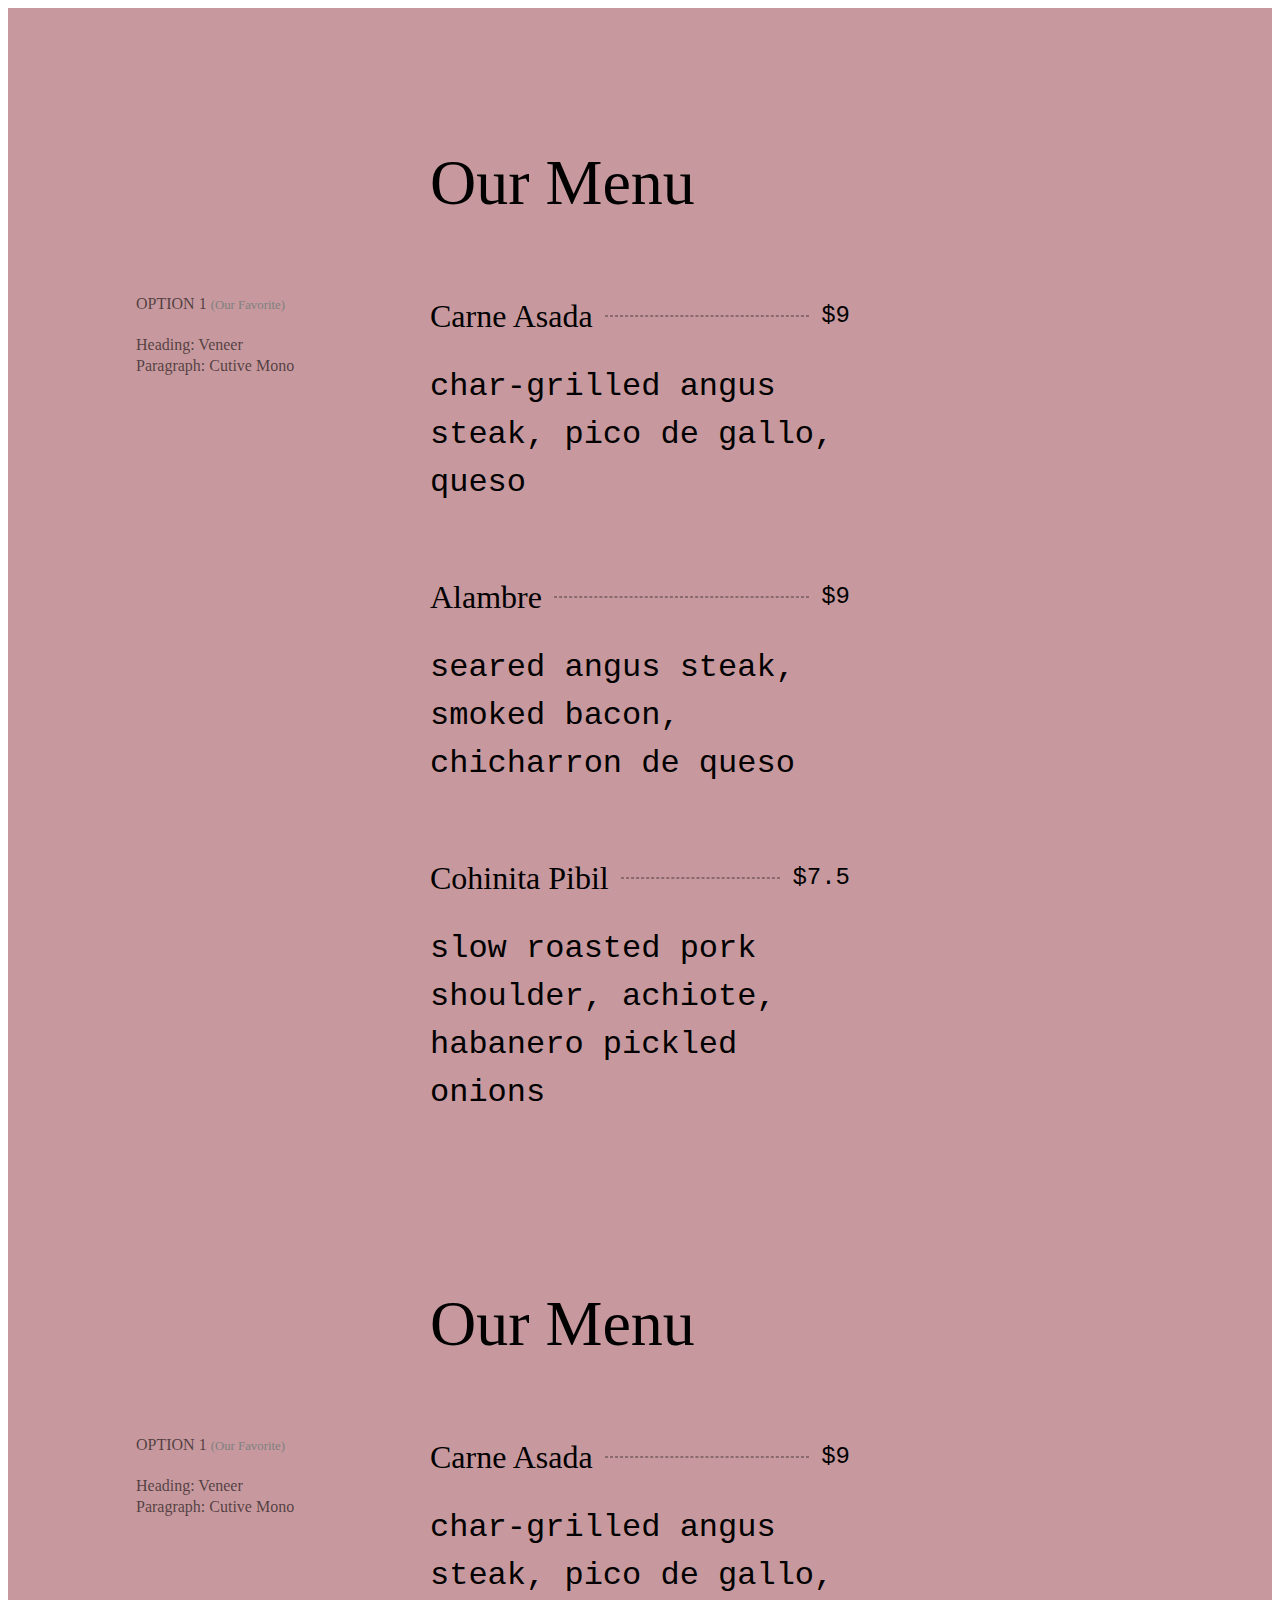
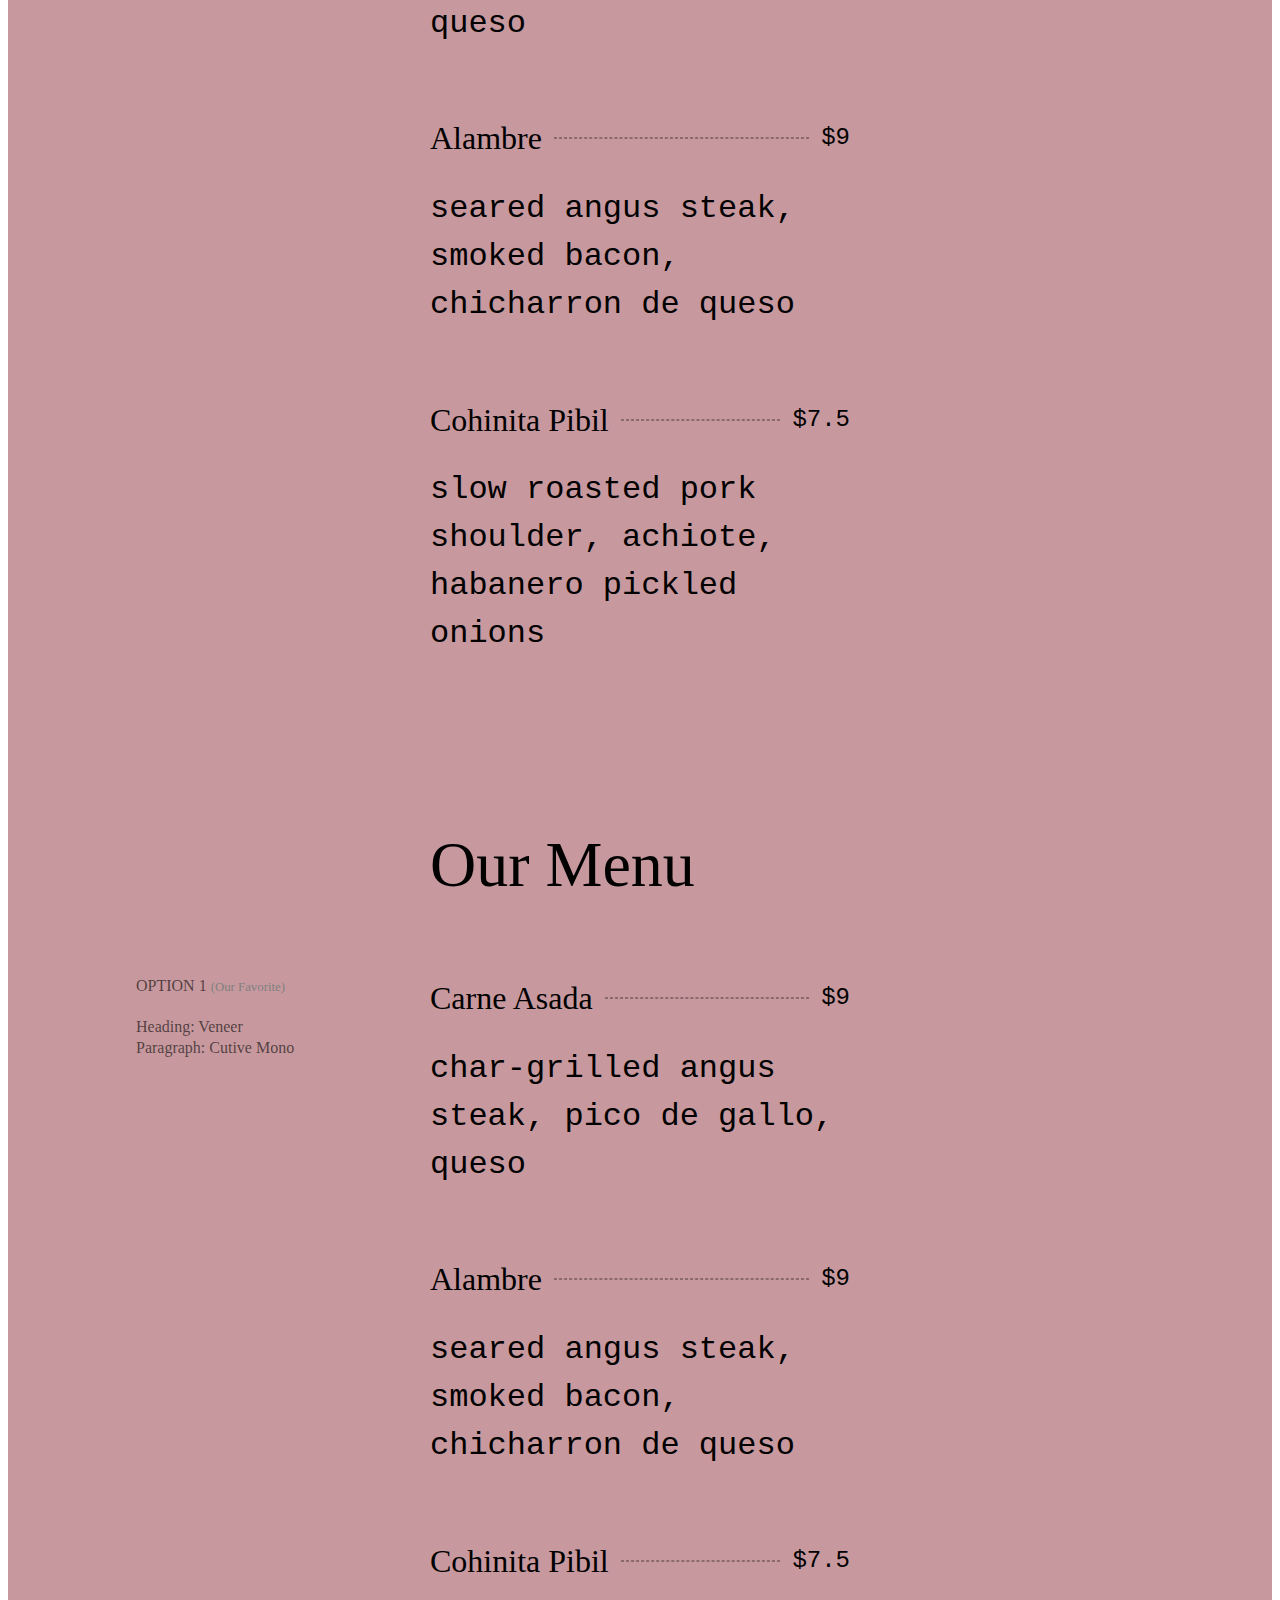
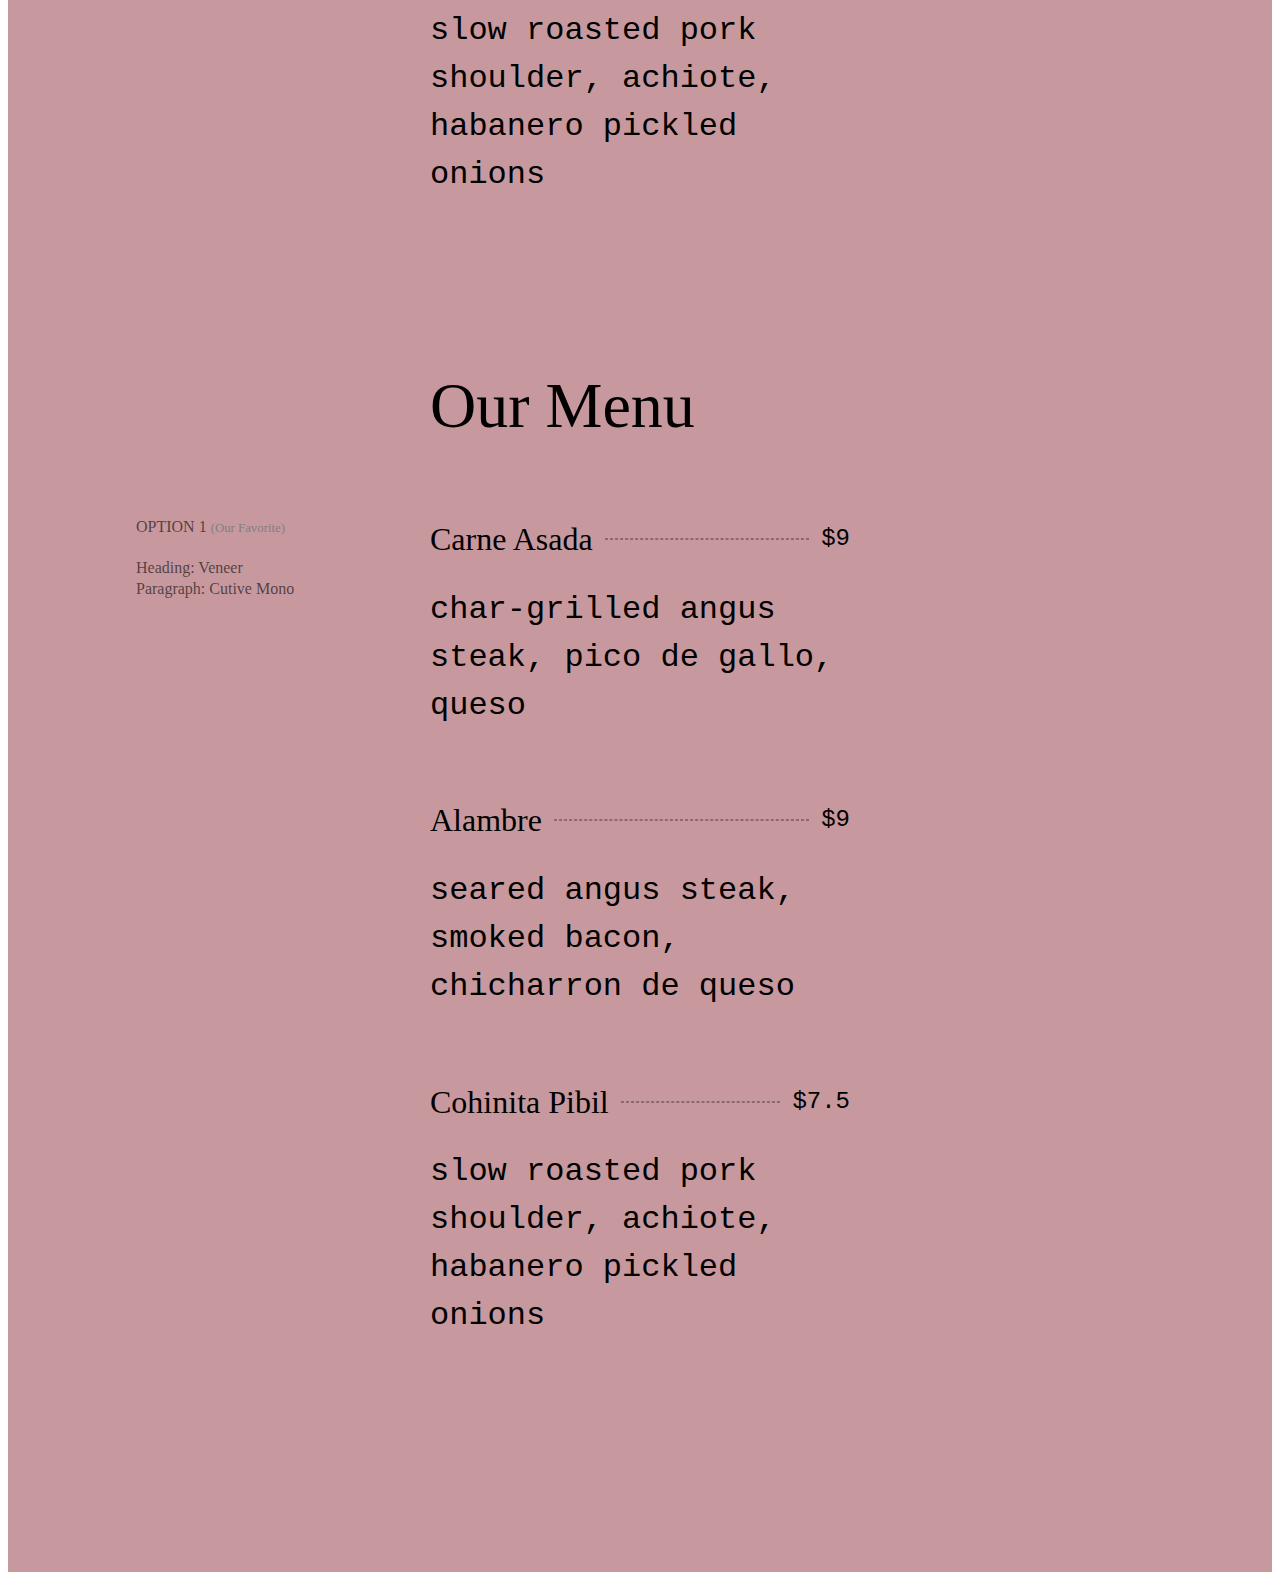
<file: menu.html>
<!DOCTYPE html>
<html lang="en" >
<head>
  <meta charset="UTF-8">
  <title>CodePen - A Pen by Noah Raskin</title>
  <link rel="preconnect" href="https://fonts.gstatic.com" crossorigin>
<link href="https://fonts.googleapis.com/css2?family=Cabin+Sketch:wght@400;700&family=Caveat:wght@400;500;600;700&family=Covered+By+Your+Grace&family=Cutive+Mono&family=Gaegu:wght@300;400;700&family=Gloria+Hallelujah&family=Gochi+Hand&family=IBM+Plex+Mono:wght@300;400&family=Love+Ya+Like+A+Sister&family=Nixie+One&family=Open+Sans&family=Rock+Salt&family=Sedgwick+Ave&family=Special+Elite&family=Walter+Turncoat&display=swap" rel="stylesheet">

<style>
@font-face {
  font-family: Veneer-Two;
  src: url(https://assets.codepen.io/1703740/Veneer-Two.ttf);
}
@font-face {
  font-family: Veneer-Two;
  src: url(https://assets.codepen.io/1703740/Veneer-Two.eot);
}
@font-face {
  font-family: Veneer-Two;
  src: url(https://assets.codepen.io/1703740/Veneer-Two.ttf);
}
@font-face {
  font-family: Veneer-Two;
  src: url(https://assets.codepen.io/1703740/Veneer-Two.woff);
}
@font-face {
  font-family: Veneer-Two;
  src: url(https://assets.codepen.io/1703740/Veneer-Two.woff2);
}
</style><link rel="stylesheet" href="menu.css">

</head>
<body>
<!-- partial:index.partial.html -->
<div class="wrap">
  <div class="menu-list">
    <h1 class="font-1h">Our Menu</h1>  
    <div class="menu-item">
      <h2 class="type-text">OPTION 1 <span class="fav">(Our Favorite)</span><br><br>Heading: Veneer<br>Paragraph: Cutive Mono</h2>
      <div class="menu-top-wrap">
        <h4 class="font-1h mi-h1">Carne Asada</h4>
        <div class="line-sep"></div>
        <div class="price mi-c1">$9</div>
      </div>
      <p class="menu-desc mi-p1">char-grilled angus steak, pico de gallo, queso</p>
    </div>
    <div class="menu-item">
      <div class="menu-top-wrap">
        <h4 class="font-1h mi-h1">Alambre</h4>
        <div class="line-sep"></div>
        <div class="price mi-c1">$9</div>
      </div>
      <p class="menu-desc mi-p1">seared angus steak, smoked bacon, chicharron de queso</p>
    </div>
    <div class="menu-item">
      <div class="menu-top-wrap">
        <h4 class="font-h1 mi-h1">Cohinita Pibil</h4>
        <div class="line-sep"></div>
        <div class="price mi-c1">$7.5</div>
      </div>
      <p class="menu-desc mi-p1">slow roasted pork shoulder, achiote, habanero pickled onions</p>
    </div>
  </div>
  
  <div class="menu-list">
    <h1 class="font-1h">Our Menu</h1>  
    <div class="menu-item">
      <h2 class="type-text">OPTION 1 <span class="fav">(Our Favorite)</span><br><br>Heading: Veneer<br>Paragraph: Cutive Mono</h2>
      <div class="menu-top-wrap">
        <h4 class="font-1h mi-h1">Carne Asada</h4>
        <div class="line-sep"></div>
        <div class="price mi-c1">$9</div>
      </div>
      <p class="menu-desc mi-p1">char-grilled angus steak, pico de gallo, queso</p>
    </div>
    <div class="menu-item">
      <div class="menu-top-wrap">
        <h4 class="font-1h mi-h1">Alambre</h4>
        <div class="line-sep"></div>
        <div class="price mi-c1">$9</div>
      </div>
      <p class="menu-desc mi-p1">seared angus steak, smoked bacon, chicharron de queso</p>
    </div>
    <div class="menu-item">
      <div class="menu-top-wrap">
        <h4 class="font-h1 mi-h1">Cohinita Pibil</h4>
        <div class="line-sep"></div>
        <div class="price mi-c1">$7.5</div>
      </div>
      <p class="menu-desc mi-p1">slow roasted pork shoulder, achiote, habanero pickled onions</p>
    </div>
  </div>
  
  <div class="menu-list">
    <h1 class="font-1h">Our Menu</h1>  
    <div class="menu-item">
      <h2 class="type-text">OPTION 1 <span class="fav">(Our Favorite)</span><br><br>Heading: Veneer<br>Paragraph: Cutive Mono</h2>
      <div class="menu-top-wrap">
        <h4 class="font-1h mi-h1">Carne Asada</h4>
        <div class="line-sep"></div>
        <div class="price mi-c1">$9</div>
      </div>
      <p class="menu-desc mi-p1">char-grilled angus steak, pico de gallo, queso</p>
    </div>
    <div class="menu-item">
      <div class="menu-top-wrap">
        <h4 class="font-1h mi-h1">Alambre</h4>
        <div class="line-sep"></div>
        <div class="price mi-c1">$9</div>
      </div>
      <p class="menu-desc mi-p1">seared angus steak, smoked bacon, chicharron de queso</p>
    </div>
    <div class="menu-item">
      <div class="menu-top-wrap">
        <h4 class="font-h1 mi-h1">Cohinita Pibil</h4>
        <div class="line-sep"></div>
        <div class="price mi-c1">$7.5</div>
      </div>
      <p class="menu-desc mi-p1">slow roasted pork shoulder, achiote, habanero pickled onions</p>
    </div>
  </div>
  
  <div class="menu-list">
    <h1 class="font-1h">Our Menu</h1>  
    <div class="menu-item">
      <h2 class="type-text">OPTION 1 <span class="fav">(Our Favorite)</span><br><br>Heading: Veneer<br>Paragraph: Cutive Mono</h2>
      <div class="menu-top-wrap">
        <h4 class="font-1h mi-h1">Carne Asada</h4>
        <div class="line-sep"></div>
        <div class="price mi-c1">$9</div>
      </div>
      <p class="menu-desc mi-p1">char-grilled angus steak, pico de gallo, queso</p>
    </div>
    <div class="menu-item">
      <div class="menu-top-wrap">
        <h4 class="font-1h mi-h1">Alambre</h4>
        <div class="line-sep"></div>
        <div class="price mi-c1">$9</div>
      </div>
      <p class="menu-desc mi-p1">seared angus steak, smoked bacon, chicharron de queso</p>
    </div>
    <div class="menu-item">
      <div class="menu-top-wrap">
        <h4 class="font-h1 mi-h1">Cohinita Pibil</h4>
        <div class="line-sep"></div>
        <div class="price mi-c1">$7.5</div>
      </div>
      <p class="menu-desc mi-p1">slow roasted pork shoulder, achiote, habanero pickled onions</p>
    </div>
  </div>
</div>
<!-- partial -->
  
</body>
</html>
</file>
<file: menu.css>
/*  
font-family: 'Cabin Sketch', cursive;
font-family: 'Caveat', cursive;
font-family: 'Covered By Your Grace', cursive;
font-family: 'Cutive Mono', monospace;
font-family: 'Gaegu', cursive;
font-family: 'Gloria Hallelujah', cursive;
font-family: 'Gochi Hand', cursive;
font-family: 'IBM Plex Mono', monospace;
font-family: 'Love Ya Like A Sister', cursive;
font-family: 'Nixie One', cursive;
font-family: 'Open Sans', sans-serif;
font-family: 'Rock Salt', cursive;
font-family: 'Sedgwick Ave', cursive;
font-family: 'Special Elite', cursive;
font-family: 'Walter Turncoat', cursive;
*/


.wrap {
  color: #000000;
  background-color: #91354081;
  --font-h1: 'MonteCarlo';
  --font-p1: 'MonteCarlo', monospace;
  --weight-h2: 400;
  --weight-p2: 300;
  --size-h1: 2rem;
  --size-p1: 2rem;
}


.wrap {
  display: flex;
  justify-content: center;
  align-items: center;
  flex-direction: column;
  min-height: 100vh;
  padding: 100px 0;
}

.menu-item {
  width: 100%;
  max-width: 420px;
  position: relative;
}

.menu-list {
  margin-bottom: 100px;
}

h1 {
  font-family: var(--font-h1);
  font-weight: 300;
  font-size: 4rem;
  line-height: 1;
}

h4 {
  font-family: var(--font-h1);
  font-size: 1.3rem;
  line-height: 1;
  font-weight: 300;
}

.price {
  font-family: var(--font-p1);
  font-size: 1.5rem;
  line-height: 1;
}

.menu-top-wrap {
  width: 100%;
  display: flex;
  justify-content: space-between;
  align-items: center;
  flex-direction: row;
  margin-bottom: 0;
}

.line-sep {
  flex: 1;
  margin: 0 12px;
  border: dashed .5px rgba(0, 0, 0, .3)
}

.menu-desc {
  font-size: 1.3rem;
  line-height: 1.5;
  margin-top: -12px;
  font-family: var(--font-p1);
  font-weight: 300;
}

.type-text {
  font-size: 1rem;
  line-height: 1.3;
  margin-top: 0;
  font-family: system;
  font-weight: 400;
  color: rgba(0, 0, 0, .6)
}

/* Font 1 */
.font-1h {
  font-family: var(--font-h1);
  font-weight: var(--weight-h1);
}

.font-1p {
  font-family: var(--font-p1);
  font-weight: var(--weight-p1);
}

.mi-h1 {
  font-weight: var(--weight-h1);
  font-size: var(--size-h1);
}
.mi-p1 {
  font-weight: var(--weight-p1);
  font-size: var(--size-p1);
}


/* Font 2 */
.font-2h {
  font-family: var(--font-h2);
  font-weight: var(--weight-h2);
}

.font-2p {
  font-family: var(--font-p2);
  font-weight: var(--weight-p2);
}

.mi-h2 {
  font-weight: var(--weight-h2);
  font-size: var(--size-h2);
}
.mi-p2 {
  font-weight: var(--weight-p2);
  font-size: var(--size-p2);
}

/* Font 3 */
.font-3h {
  font-family: var(--font-h3);
  font-weight: var(--weight-h3);
}

.font-3p {
  font-family: var(--font-p3);
  font-weight: var(--weight-p3);
}

.mi-h3 {
  font-weight: var(--weight-h3);
  font-size: var(--size-h3);
}
.mi-p3 {
  font-weight: var(--weight-p3);
  font-size: var(--size-p3);
}

/* Font 4 */
.font-4h {
  font-family: var(--font-h4);
  font-weight: var(--weight-h4);
}

.font-4p {
  font-family: var(--font-p4);
  font-weight: var(--weight-p4);
}

.mi-h4 {
  font-weight: var(--weight-h4);
  font-size: var(--size-h4);
}
.mi-p4 {
  font-weight: var(--weight-p4);
  font-size: var(--size-p4);
}


.type-text {
  position: absolute;
  top: 36px;
  left: -70%;
}

.fav {
  font-size: .8rem;
  color: grey;
}

.footer-basic {
  padding:40px 0;
  color:#000000;
  
}

.footer-basic ul {
  padding:0;
  list-style:none;
  text-align:center;
  font-size:18px;
  line-height:1.6;
  margin-bottom:0;
}

.footer-basic li {
  padding:0 10px;
  display: inline-block;
}

.footer-basic ul a {
  color:rgb(0, 0, 0);
  text-decoration:none;
  opacity:0.8;
}

.footer-basic ul a:hover {
  opacity:1;
}

.footer-basic .social {
  text-align:center;
  padding-bottom:25px;
}

.footer-basic .social > a {
  
  font-size:24px;
  width:40px;
  height:40px;
  line-height:40px;
  display:inline-block;
  text-align:center;
  border-radius:50%;
  border:1px solid black;
  margin:0 8px;
  opacity:0.8;
  color: black;
}

.footer-basic .social > a:hover {
  opacity:1;
}

.footer-basic .copyright {
  margin-top:15px;
  text-align:center;
  font-size:13px;
  color:#aaa;
  margin-bottom:0;
}
</file>
